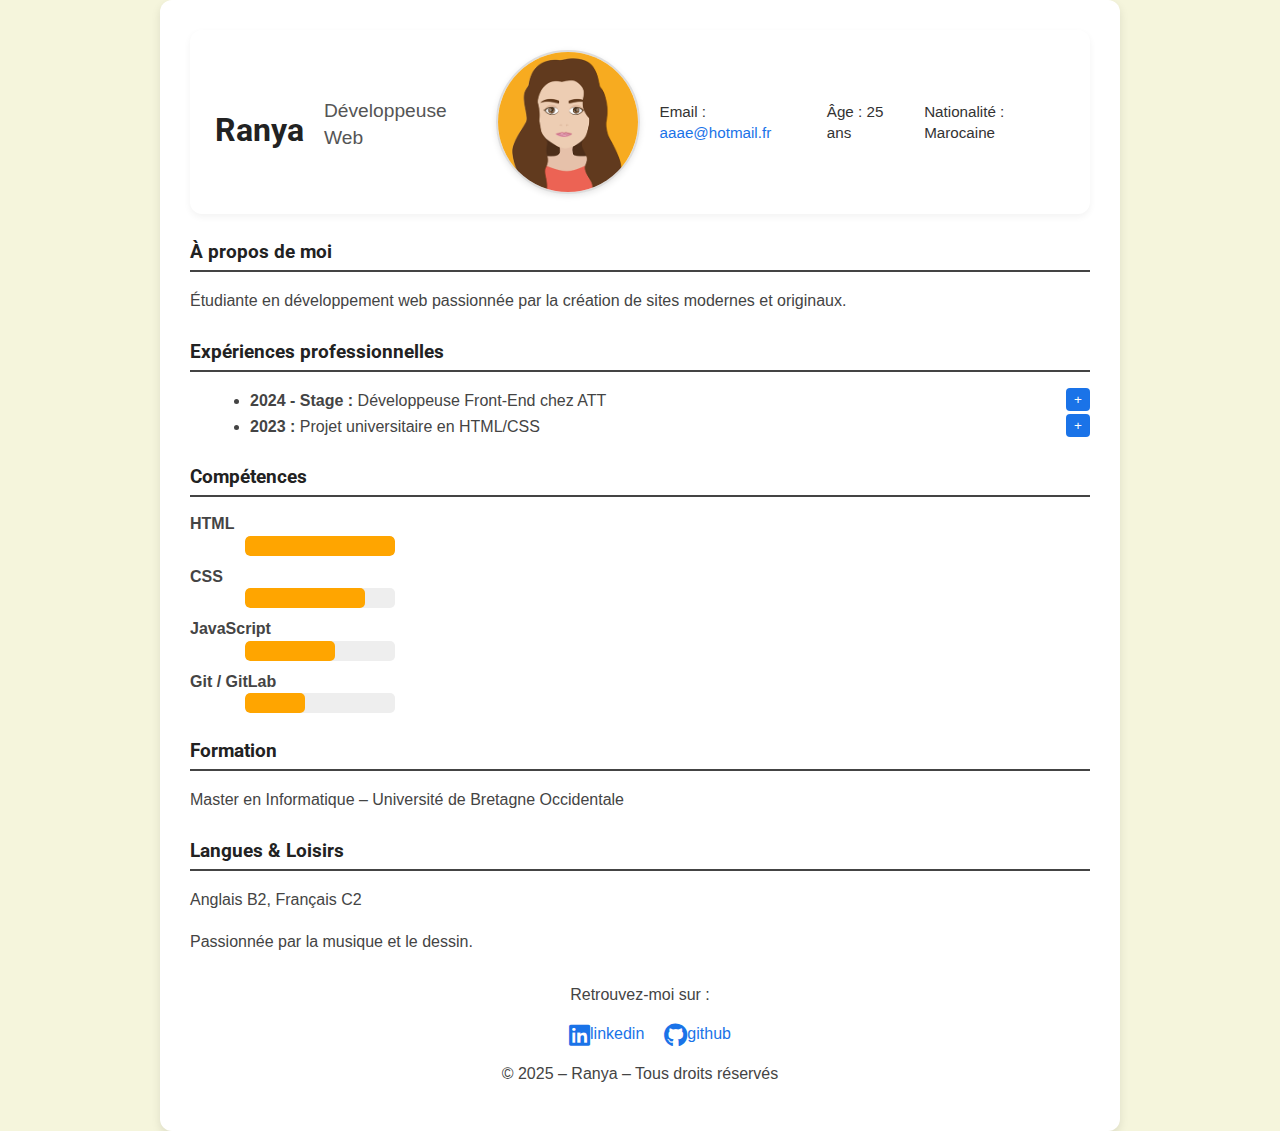
<file: index.html>
<!DOCTYPE html>
<html lang="fr">
<head>
  <meta charset="UTF-8">
  <meta http-equiv="X-UA-Compatible" content="IE=edge,chrome=1">
  <title>Mon CV</title>
  <meta name="description" content="A propos de moi">
  <meta name="keywords" content="web,developer,resume">
  <meta name="author" content="Ranya">
  <meta name="viewport" content="width=device-width, initial-scale=1">

  <!-- Feuilles de style -->
  <link rel="stylesheet" href="css/resume.css">
  <link rel="stylesheet" href="css/responsive.css">

  <!-- Icônes Font Awesome -->
  <link rel="stylesheet" href="https://cdnjs.cloudflare.com/ajax/libs/font-awesome/6.5.1/css/all.min.css">

  <!-- Police Google -->
  <link href="https://fonts.googleapis.com/css2?family=Roboto:wght@400;700&display=swap" rel="stylesheet">
</head>

<body>
  <div id="wrapper">

    <main itemscope itemtype="https://schema.org/Person">
      <header>
        <h1 itemprop="name">Ranya</h1>
        <h2 itemprop="jobTitle">Développeuse Web</h2>
        <img src="./img/photo.png" alt="Photo de profil" width="150" itemprop="image">
        <p>Email : <a href="mailto:aaae@hotmail.fr" itemprop="email">aaae@hotmail.fr</a></p>
        <p>Âge : <span itemprop="birthDate">25 ans</span></p>
        <p>Nationalité : <span itemprop="nationality">Marocaine</span></p>
      </header>

      <section>
        <h3>À propos de moi</h3>
        <p itemprop="description">
          Étudiante en développement web passionnée par la création de sites modernes et originaux.
        </p>
      </section>

      <article>
  <h3>Expériences professionnelles</h3>
  <ul>
    <li>
      <strong>2024 - Stage :</strong> Développeuse Front-End chez <span itemprop="worksFor">ATT</span>
      <button class="btn-details">+</button>
      <p class="details">J’ai participé à la conception d’interfaces en HTML/CSS et à la création de composants réutilisables.</p>
    </li>
    <li>
      <strong>2023 :</strong> Projet universitaire en HTML/CSS
      <button class="btn-details">+</button>
      <p class="details">Projet de fin d’année consistant à créer un site responsive avec un thème libre.</p>
    </li>
  </ul>
</article>
    <section id="competences">
  <h3>Compétences</h3>
  <dl>
    <dt data-skill="HTML" data-description="Langage de base pour structurer une page web.">HTML</dt>
    <dd>
      <div class="bar-container">
        <div class="bar"></div>
      </div>
    </dd>

    <dt data-skill="CSS" data-description="Permet de styliser et de mettre en forme les pages.">CSS</dt>
    <dd>
      <div class="bar-container">
        <div class="bar"></div>
      </div>
    </dd>

    <dt data-skill="JavaScript" data-description="Langage pour rendre les pages dynamiques.">JavaScript</dt>
    <dd>
      <div class="bar-container">
        <div class="bar"></div>
      </div>
    </dd>

    <dt data-skill="Git / GitLab" data-description="Outils pour versionner et collaborer sur des projets.">Git / GitLab</dt>
    <dd>
      <div class="bar-container">
        <div class="bar"></div>
      </div>
    </dd>
  </dl>
</section>


      <section>
        <h3>Formation</h3>
        <p itemprop="alumniOf">Master en Informatique – Université de Bretagne Occidentale</p>
      </section>

      <section>
        <h3>Langues & Loisirs</h3>
        <p itemprop="knowsLanguage">Anglais B2, Français C2</p>
        <p itemprop="hasOccupation">Passionnée par la musique et le dessin.</p>
      </section>

      <footer>
        <p>Retrouvez-moi sur :</p>
        <ul>
          <li>
            <a href="https://www.linkedin.com/home" itemprop="sameAs">
              <i class="fa-brands fa-linkedin"></i>linkedin
            </a>
          </li>
          <li>
            <a href="https://github.com/" itemprop="sameAs">
              <i class="fa-brands fa-github"></i>github  
            </a>
          </li>
        </ul>
        <p>© 2025 – <span itemprop="name">Ranya</span> – Tous droits réservés</p>
      </footer>
    </main>
    

  </div>
<script src="js/script.js" ></script>
</body>
</html>
</file>
<file: css/resume.css>
html, body, button, input, select, textarea {
  margin: 0;
  padding: 0;
  font-family: Arial, sans-serif;
  color: #444;
  font-size: 1em;
  line-height: 1.4;
}

body {
  background-color: #f5f5dc;
}

a {
  color: #1a73e8;
  text-decoration: none;
}
a:hover {
  text-decoration: underline;
}

#wrapper {
  max-width: 900px;
  min-width: 320px;
  margin: 0 auto;
  padding: 30px;
  background: #fff;
  border-radius: 12px;
  box-shadow: 0 4px 10px rgba(0,0,0,0.1);
}


header {
  display: flex;
  align-items: center;
  gap: 20px;
  background: #fff;
  padding: 20px 25px;
  border-radius: 12px;
  box-shadow: 0 3px 7px rgba(0,0,0,0.05);
  margin-bottom: 25px;
}

header img {
  width: 140px;
  height: 140px;
  border-radius: 50%;
  border: 2px solid #ddd;
  object-fit: cover;
  box-shadow: 0 2px 6px rgba(0,0,0,0.1);
  flex-shrink: 0;
}

header .header-info {
  display: flex;
  flex-direction: column;
  justify-content: center;
}

header h1 {
  font-family: 'Roboto', sans-serif;
  font-size: 2em;
  color: #222;
  margin-bottom: 5px;
}

header h2 {
  font-weight: normal;
  font-size: 1.2em;
  color: #555;
  margin-bottom: 10px;
}

header p {
  margin: 3px 0;
  font-size: 0.95em;
  color: #333;
}


section, article {
  margin-bottom: 25px;
}

section h3, article h3 {
  font-family: 'Roboto', sans-serif;
  color: #222;
  border-bottom: 2px solid #444;
  padding-bottom: 5px;
  margin-bottom: 10px;
}

section p, section li, article li {
  color: #444;
  line-height: 1.6;
}

ul {
  list-style-type: disc;
  margin-left: 20px;
}


.details {
  display: none;
  overflow: hidden;
  max-height: 0;
  margin-top: 5px;
  font-style: italic;
  color: #444;
  background-color: #f9f9f9;
  padding: 5px 10px;
  border-radius: 5px;
  transition: background-color 0.3s, max-height 0.3s ease;
}

.details.show {
  display: block;
  max-height: 200px;
  background-color: #eef;
}

.btn-details {
  float: right; /* bouton à droite */
  padding: 2px 8px;
  font-size: 0.85em;
  cursor: pointer;
  background-color: #1a73e8;
  color: #fff;
  border: none;
  border-radius: 4px;
}

.btn-details:hover {
  background-color: #1558b0;
}

#competences dl {
  margin-bottom: 15px;
}

#competences dt {
  font-weight: bold;
}

#competences dd {
  display: flex;
  align-items: center;
  justify-content: space-between;
  margin-bottom: 10px;
}

.stars {
  margin-left: 10px;
}

.bar-container {
  margin-left: 15px;
  height: 20px;
  width: 150px; 
  background-color: #eee;
  border-radius: 5px;
  overflow: hidden;
}

.bar {
 height: 100%;
  width: 0; 
  background-color: orange;
  border-radius: 5px;
  transition: width 0.5s ease;
}


footer {
  text-align: center;
  margin-top: 30px;
}

footer ul {
  display: flex;
  justify-content: center;
  gap: 20px;
  padding-left: 0;
  list-style: none;
}

footer i {
  font-size: 1.5em;
  vertical-align: middle;
}

/* ---------------------------------
   Responsive
--------------------------------- */
@media (max-width: 600px) {
  header {
    flex-direction: column;
    align-items: center;
    text-align: center;
  }

  header .header-info {
    align-items: center;
  }

  #wrapper {
    padding: 20px;
  }

  .btn-details {
    float: none;
    display:
</file>
<file: css/responsive.css>
@media only screen and (max-width: 740px) {
  #wrapper {
    width: 100%;
  }

  header, main, aside, footer {
    float: none;
    width: 100%;
  }
}

@media only screen and (max-width: 570px) {
  #wrapper {
    width: 100%;
  }

  header, main, aside, footer {
    float: none;
    width: 100%;
  }
}

@media only screen and (max-width: 480px) {
  #wrapper {
    width: 100%;
  }

  header, main, aside, footer {
    float: none;
    width: 100%;
  }

  h1, h2,h3 {
    text-align: center;
  }
}
</file>
